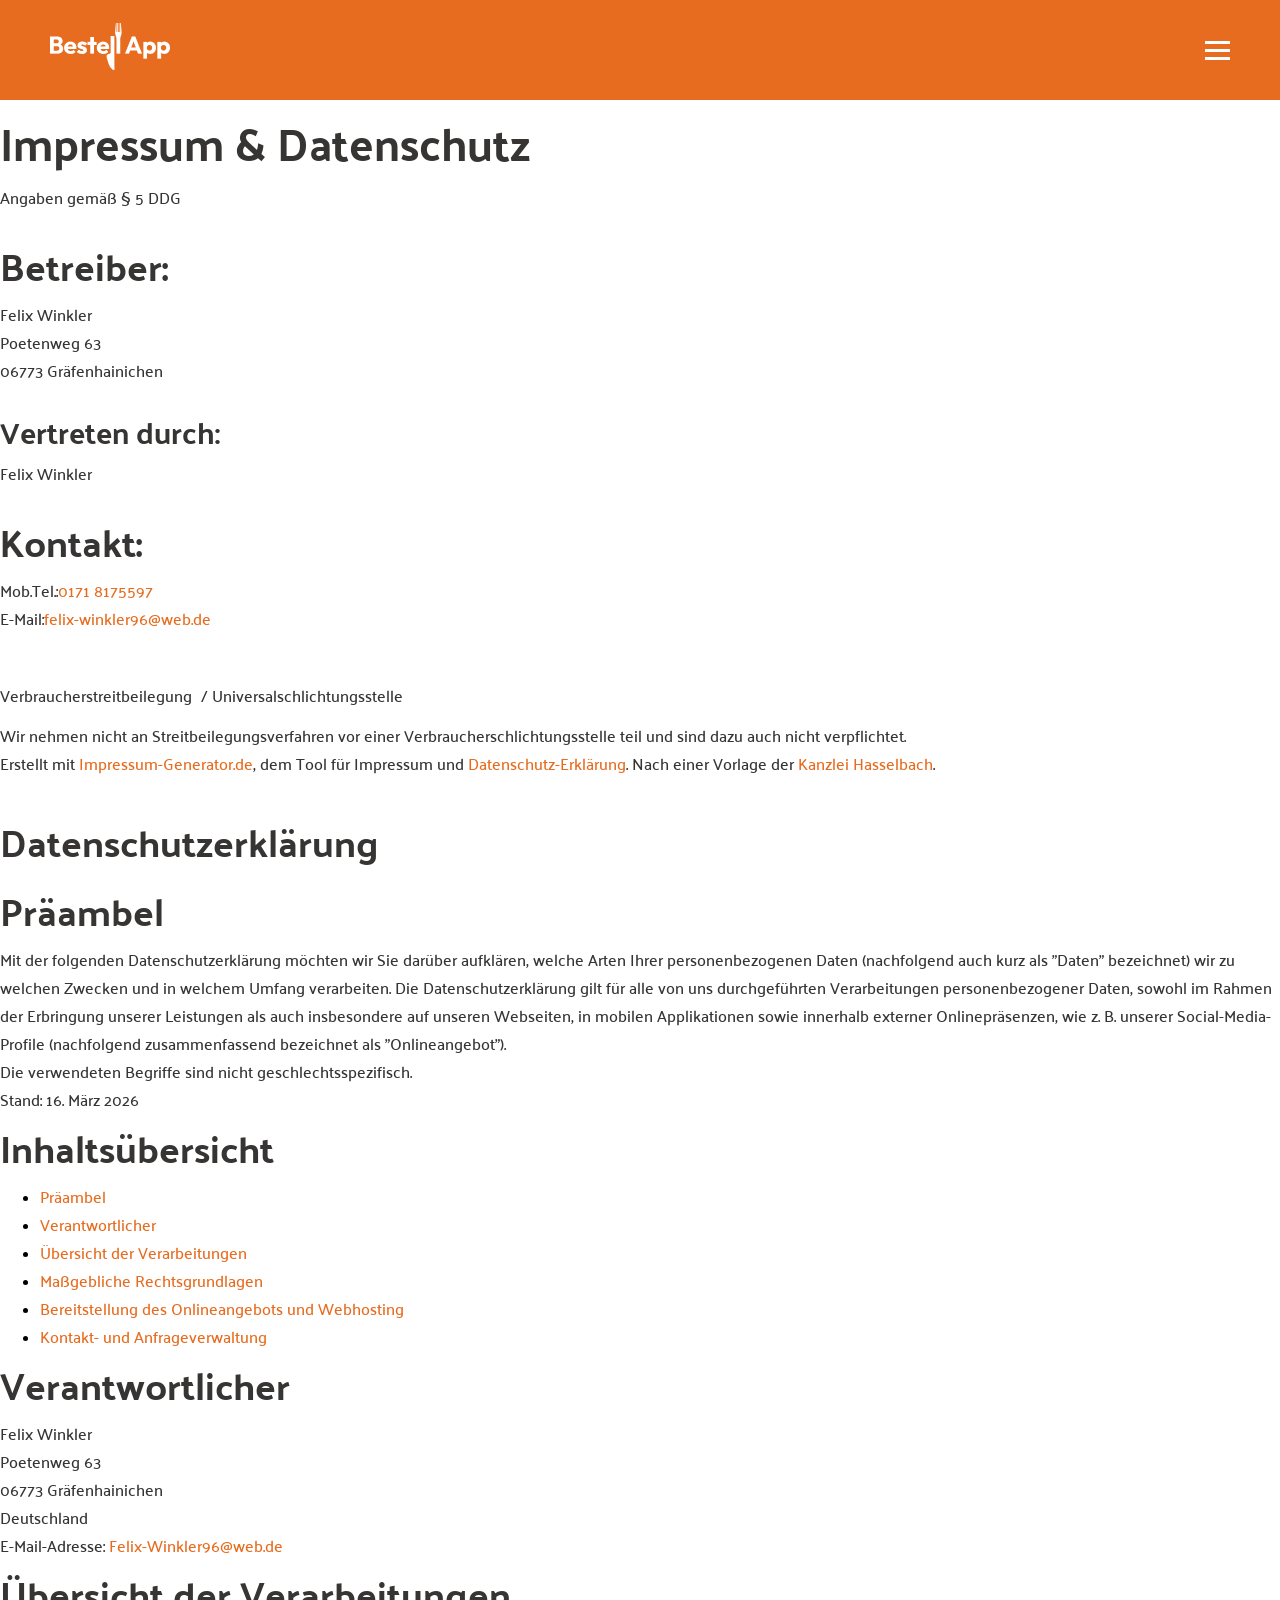
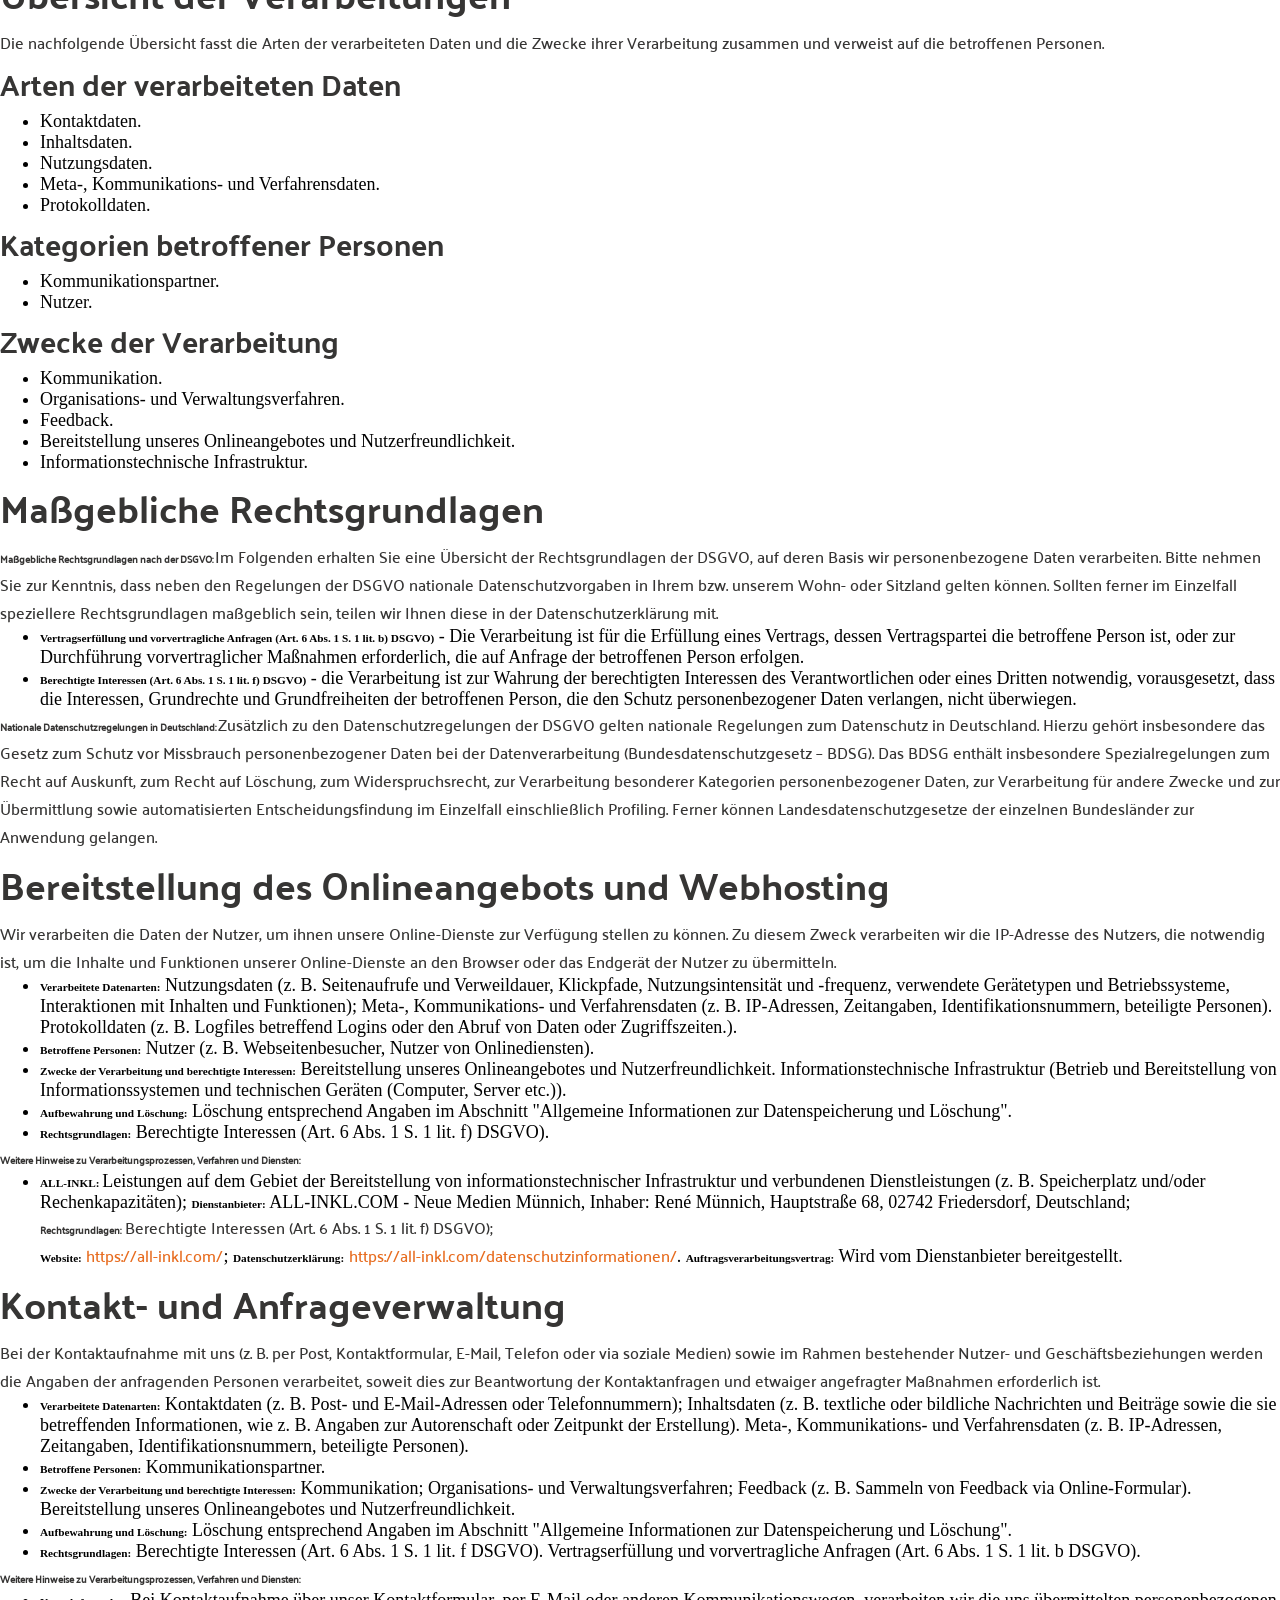
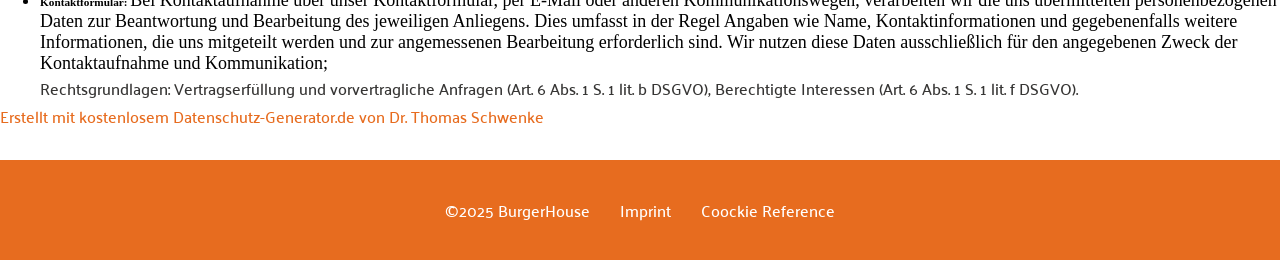
<file: impressum.html>
<!DOCTYPE html>
<html lang="de">
<head>
  <meta charset="UTF-8">
  <meta name="viewport" content="width=device-width, initial-scale=1.0">
  <title>Impressum</title>
  <link rel="shortcut icon" href="favicon.ico" type="image/x-icon">
  <link rel="stylesheet" href="./styles/impressum.css">
  <link rel="stylesheet" href="style.css">
  <link rel="stylesheet" href="./styles/global.css">
  <link rel="stylesheet" href="./styles/fonts.css">
  <link rel="stylesheet" href="./styles/assets.css">
</head>
<body>
  <header class="header-flex">
    <a href="index.html" class="header-logo"><img src="./assets/icons/Logo 01.png" alt="Logo"></a>
    <nav>
      <button id="burger-menu">
        <div class="burger-line"></div>
        <div class="burger-line"></div>
        <div class="burger-line"></div>
      </button>
    </nav>
  </header>
  <main class="imprint-page">
    <h1>Impressum & Datenschutz</h1>
    <p>Angaben gemäß § 5 DDG</p>
    <section class="operator">
      <h2>Betreiber:</h2>
      <p>Felix Winkler</p>
      <p>Poetenweg 63</p>
      <p>06773 Gräfenhainichen</p>
    </section>
    <h3>Vertreten durch:</h3>
    <p>Felix Winkler</p>
    <section class="contact-data">
      <h2>Kontakt:</h2>
      <p>Mob.Tel.:<a href="tel:0171 8175597">0171 8175597</a></p>
      <p>
        E-Mail:<a href="mail_to" target="_blank">felix-winkler96@web.de</a>
      </p>
    </section>
    <section class="epilogue">
      <h2><span class="br-point">Verbraucherstreitbeilegung</span> <span class="br-point">/
          Universalschlichtungsstelle</span></h2>
      <p>
        Wir nehmen nicht an Streitbeilegungsverfahren vor einer
        Verbraucherschlichtungsstelle teil und sind dazu auch nicht
        verpflichtet.
      </p>
      <p>
        Erstellt mit
        <a href="https://impressum-generator.de" target="_blank" rel="dofollow">Impressum-Generator.de</a>, dem Tool
        für Impressum und
        <a href="https://impressum-generator.de/datenschutz-generator" target="_blank"
          rel="dofollow">Datenschutz-Erklärung</a>. Nach einer Vorlage der
        <a href="https://www.kanzlei-hasselbach.de/" target="_blank" rel="dofollow">Kanzlei Hasselbach</a>.
    </section>
    </p>
    <section class="privacy-policy-head">
      <h2>Datenschutzerklärung</h2>
    </section>
    <section class="proloque">
      <h2 id="m716">Präambel</h2>
      <p>Mit der folgenden Datenschutzerklärung möchten wir Sie darüber aufklären, welche Arten Ihrer
        personenbezogenen
        Daten (nachfolgend auch kurz als "Daten" bezeichnet) wir zu welchen Zwecken und in welchem Umfang verarbeiten.
        Die Datenschutzerklärung gilt für alle von uns durchgeführten Verarbeitungen personenbezogener Daten, sowohl
        im
        Rahmen der Erbringung unserer Leistungen als auch insbesondere auf unseren Webseiten, in mobilen Applikationen
        sowie innerhalb externer Onlinepräsenzen, wie z. B. unserer Social-Media-Profile (nachfolgend zusammenfassend
        bezeichnet als "Onlineangebot").</p>
      <p>Die verwendeten Begriffe sind nicht geschlechtsspezifisch.</p>
    </section>
    <p>Stand: 16. März 2026</p>
    <section>
      <h2>Inhaltsübersicht</h2>
      <ul class="index">
        <li><a class="index-link" href="#m716">Präambel</a></li>
        <li><a class="index-link" href="#m3">Verantwortlicher</a></li>
        <li><a class="index-link" href="#mOverview">Übersicht der Verarbeitungen</a></li>
        <li><a class="index-link" href="#m2427">Maßgebliche Rechtsgrundlagen</a></li>
        <li><a class="index-link" href="#m225">Bereitstellung des Onlineangebots und Webhosting</a></li>
        <li><a class="index-link" href="#m182">Kontakt- und Anfrageverwaltung</a></li>
      </ul>
    </section>
    <section>
      <h2 id="m3">Verantwortlicher</h2>
      <p>Felix Winkler<br>Poetenweg 63<br>06773 Gräfenhainichen <br>Deutschland</p>
      <p>E-Mail-Adresse: <a href="mailto:Felix-Winkler96@web.de">Felix-Winkler96@web.de</a></p>
    </section>
    <section>
      <h2 id="mOverview">Übersicht der Verarbeitungen</h2>
      <p>Die nachfolgende Übersicht fasst die Arten der verarbeiteten Daten und die Zwecke ihrer Verarbeitung zusammen
        und verweist auf die betroffenen Personen.</p>
    </section>
    <section>
      <h3>Arten der verarbeiteten Daten</h3>
      <ul>
        <li>Kontaktdaten.</li>
        <li>Inhaltsdaten.</li>
        <li>Nutzungsdaten.</li>
        <li>Meta-, Kommunikations- und Verfahrensdaten.</li>
        <li>Protokolldaten.</li>
      </ul>
    </section>
    <section>
      <h3>Kategorien betroffener Personen</h3>
      <ul>
        <li>Kommunikationspartner.</li>
        <li>Nutzer.</li>
      </ul>
    </section>
    <section>
      <h3>Zwecke der Verarbeitung</h3>
      <ul>
        <li>Kommunikation.</li>
        <li>Organisations- und Verwaltungsverfahren.</li>
        <li>Feedback.</li>
        <li>Bereitstellung unseres Onlineangebotes und Nutzerfreundlichkeit.</li>
        <li>Informationstechnische Infrastruktur.</li>
      </ul>
    </section>
    <section>
      <h2 id="m2427">Maßgebliche Rechtsgrundlagen</h2>
      <p><strong>Maßgebliche Rechtsgrundlagen nach der DSGVO: </strong>Im Folgenden erhalten Sie eine Übersicht der
        Rechtsgrundlagen der DSGVO, auf deren Basis wir personenbezogene Daten verarbeiten. Bitte nehmen Sie zur
        Kenntnis, dass neben den Regelungen der DSGVO nationale Datenschutzvorgaben in Ihrem bzw. unserem Wohn- oder
        Sitzland gelten können. Sollten ferner im Einzelfall speziellere Rechtsgrundlagen maßgeblich sein, teilen wir
        Ihnen diese in der Datenschutzerklärung mit.</p>
      <ul>
        <li><strong>Vertragserfüllung und vorvertragliche Anfragen (Art. 6 Abs. 1 S. 1 lit. b) DSGVO)</strong> - Die
          Verarbeitung ist für die Erfüllung eines Vertrags, dessen Vertragspartei die betroffene Person ist, oder zur
          Durchführung vorvertraglicher Maßnahmen erforderlich, die auf Anfrage der betroffenen Person erfolgen.</li>
        <li><strong>Berechtigte Interessen (Art. 6 Abs. 1 S. 1 lit. f) DSGVO)</strong> - die Verarbeitung ist zur
          Wahrung der berechtigten Interessen des Verantwortlichen oder eines Dritten notwendig, vorausgesetzt, dass
          die
          Interessen, Grundrechte und Grundfreiheiten der betroffenen Person, die den Schutz personenbezogener Daten
          verlangen, nicht überwiegen.</li>
      </ul>
      <p><strong>Nationale Datenschutzregelungen in Deutschland: </strong>Zusätzlich zu den Datenschutzregelungen der
        DSGVO gelten nationale Regelungen zum Datenschutz in Deutschland. Hierzu gehört insbesondere das Gesetz zum
        Schutz vor Missbrauch personenbezogener Daten bei der Datenverarbeitung (Bundesdatenschutzgesetz – BDSG). Das
        BDSG enthält insbesondere Spezialregelungen zum Recht auf Auskunft, zum Recht auf Löschung, zum
        Widerspruchsrecht, zur Verarbeitung besonderer Kategorien personenbezogener Daten, zur Verarbeitung für andere
        Zwecke und zur Übermittlung sowie automatisierten Entscheidungsfindung im Einzelfall einschließlich Profiling.
        Ferner können Landesdatenschutzgesetze der einzelnen Bundesländer zur Anwendung gelangen.</p>
    </section>
    <section>
      <h2 id="m225">Bereitstellung des Onlineangebots und Webhosting</h2>
      <p>Wir verarbeiten die Daten der Nutzer, um ihnen unsere Online-Dienste zur Verfügung stellen zu können. Zu
        diesem
        Zweck verarbeiten wir die IP-Adresse des Nutzers, die notwendig ist, um die Inhalte und Funktionen unserer
        Online-Dienste an den Browser oder das Endgerät der Nutzer zu übermitteln.</p>
      <ul class="m-elements">
        <li><strong>Verarbeitete Datenarten:</strong> Nutzungsdaten (z. B. Seitenaufrufe und Verweildauer, Klickpfade,
          Nutzungsintensität und -frequenz, verwendete Gerätetypen und Betriebssysteme, Interaktionen mit Inhalten und
          Funktionen); Meta-, Kommunikations- und Verfahrensdaten (z. B. IP-Adressen, Zeitangaben,
          Identifikationsnummern, beteiligte Personen). Protokolldaten (z. B. Logfiles betreffend Logins oder den
          Abruf
          von Daten oder Zugriffszeiten.).</li>
        <li><strong>Betroffene Personen:</strong> Nutzer (z. B. Webseitenbesucher, Nutzer von Onlinediensten).</li>
        <li><strong>Zwecke der Verarbeitung und berechtigte Interessen:</strong> Bereitstellung unseres
          Onlineangebotes
          und Nutzerfreundlichkeit. Informationstechnische Infrastruktur (Betrieb und Bereitstellung von
          Informationssystemen und technischen Geräten (Computer, Server etc.)).</li>
        <li><strong>Aufbewahrung und Löschung:</strong> Löschung entsprechend Angaben im Abschnitt "Allgemeine
          Informationen zur Datenspeicherung und Löschung".</li>
        <li><strong>Rechtsgrundlagen:</strong> Berechtigte Interessen (Art. 6 Abs. 1 S. 1 lit. f) DSGVO).
        </li>
      </ul>
      <p><strong>Weitere Hinweise zu Verarbeitungsprozessen, Verfahren und Diensten:</strong></p>
      <ul class="m-elements">
        <li><strong>ALL-INKL: </strong>Leistungen auf dem Gebiet der Bereitstellung von informationstechnischer
          Infrastruktur und verbundenen Dienstleistungen (z. B. Speicherplatz und/oder Rechenkapazitäten);
          <strong>Dienstanbieter:</strong> ALL-INKL.COM - Neue Medien Münnich, Inhaber: René Münnich, Hauptstraße 68,
          02742 Friedersdorf, Deutschland; <p><strong>Rechtsgrundlagen:</strong> Berechtigte Interessen
            (Art. 6 Abs. 1 S. 1 lit. f) DSGVO); </p><strong>Website:</strong> <a href="https://all-inkl.com/"
            target="_blank">https://all-inkl.com/</a>; <strong>Datenschutzerklärung:</strong> <a
            href="https://all-inkl.com/datenschutzinformationen/"
            target="_blank">https://all-inkl.com/datenschutzinformationen/</a>.
          <strong>Auftragsverarbeitungsvertrag:</strong> Wird vom Dienstanbieter bereitgestellt.
        </li>
      </ul>
    </section>
    <section>
      <h2 id="m182">Kontakt- und Anfrageverwaltung</h2>
      <p>Bei der Kontaktaufnahme mit uns (z. B. per Post, Kontaktformular, E-Mail, Telefon oder via soziale Medien)
        sowie im Rahmen bestehender Nutzer- und Geschäftsbeziehungen werden die Angaben der anfragenden Personen
        verarbeitet, soweit dies zur Beantwortung der Kontaktanfragen und etwaiger angefragter Maßnahmen erforderlich
        ist.</p>
      <ul class="m-elements">
        <li><strong>Verarbeitete Datenarten:</strong> Kontaktdaten (z. B. Post- und E-Mail-Adressen oder
          Telefonnummern); Inhaltsdaten (z. B. textliche oder bildliche Nachrichten und Beiträge sowie die sie
          betreffenden Informationen, wie z. B. Angaben zur Autorenschaft oder Zeitpunkt der Erstellung). Meta-,
          Kommunikations- und Verfahrensdaten (z. B. IP-Adressen, Zeitangaben, Identifikationsnummern, beteiligte
          Personen).</li>
        <li><strong>Betroffene Personen:</strong> Kommunikationspartner.</li>
        <li><strong>Zwecke der Verarbeitung und berechtigte Interessen:</strong> Kommunikation; Organisations- und
          Verwaltungsverfahren; Feedback (z. B. Sammeln von Feedback via Online-Formular). Bereitstellung unseres
          Onlineangebotes und Nutzerfreundlichkeit.</li>
        <li><strong>Aufbewahrung und Löschung:</strong> Löschung entsprechend Angaben im Abschnitt "Allgemeine
          Informationen zur Datenspeicherung und Löschung".</li>
        <li><strong>Rechtsgrundlagen:</strong> Berechtigte Interessen (Art. 6 Abs. 1 S. 1 lit. f DSGVO).
          Vertragserfüllung und vorvertragliche Anfragen (Art. 6 Abs. 1 S. 1 lit. b DSGVO).</li>
      </ul>
      <p><strong>Weitere Hinweise zu Verarbeitungsprozessen, Verfahren und Diensten:</strong></p>
      <ul class="m-elements">
        <li><strong>Kontaktformular: </strong>Bei Kontaktaufnahme über unser Kontaktformular, per E-Mail oder anderen
          Kommunikationswegen, verarbeiten wir die uns übermittelten personenbezogenen Daten zur Beantwortung und
          Bearbeitung des jeweiligen Anliegens. Dies umfasst in der Regel Angaben wie Name, Kontaktinformationen und
          gegebenenfalls weitere Informationen, die uns mitgeteilt werden und zur angemessenen Bearbeitung
          erforderlich
          sind. Wir nutzen diese Daten ausschließlich für den angegebenen Zweck der Kontaktaufnahme und Kommunikation;
          <p>Rechtsgrundlagen: Vertragserfüllung und vorvertragliche Anfragen (Art. 6 Abs.
            1 S. 1 lit. b DSGVO), Berechtigte Interessen (Art. 6 Abs. 1 S. 1 lit. f DSGVO).</p>
        </li>
      </ul>
    </section>
    <p class="seal"><a href="https://datenschutz-generator.de/"
        title="Rechtstext von Dr. Schwenke - für weitere Informationen bitte anklicken." target="_blank"
        rel="noopener noreferrer nofollow">Erstellt mit kostenlosem Datenschutz-Generator.de von Dr. Thomas
        Schwenke</a></p>
  </main>
  <footer class="footer-positioning">
    <a class="footer-link" href="#top">©2025 BurgerHouse</a>
    <a class="footer-link" href="./impressum.html">Imprint</a>
    <a class="footer-link" target="_blank" href="https://www.youtube.com/watch?v=YUnvdq9_TKI">Coockie Reference</a>
  </footer>
</body>
</html>
</file>
<file: styles/impressum.css>
.imprint-page {
  a {
    color: #E76C1F;
  }

  a:hover {
    text-decoration: underline;
  }

  ul,
  li {
    font-size: 1.8rem;
  }

  .operator {
    margin-top: 2rem;
    margin-bottom: 2rem;
  }

  .contact-data {
    margin-top: 2rem;
    margin-bottom: 2rem;
  }

  .container {
    padding-top: 5rem;
  }

  .epilogue {
    padding-bottom: 3rem;
  }

  .seal {
    padding-bottom: 3rem;
  }
}

@media(max-width: 880px) {
  .br-point {
    overflow-wrap: break-word;
  }
}
</file>
<file: style.css>
.header-flex {
  display: flex;
  justify-content: space-between;
  align-items: center;
  height: 100px;
}

.basket-txt {
  color: #FDEADC;
}

.burger-line {
  height: 3px;
  width: 25px;
  background-color: white;
}

#burger-menu {
  height: 30px;
  width: 25px;
  display: flex;
  align-items: center;
  justify-content: center;
  flex-direction: column;
  gap: 5px;
  margin-right: 50px;
}

.header-logo {
  margin-left: 50px;
}

.header-logo:hover {
  filter: drop-shadow(0px 0px 4px #ffffff);
}

.orange-inline {
  font-family: 'Palaquin-Bold';
  font-weight: 700;
  font-size: 4.5rem;
  color: #E76C1F;
}

.restaurant-details {
  margin-top: -150px;
  display: flex;
  justify-content: center;
  flex-direction: column;
  align-items: center;
  gap: 20px;
}

.evaluation {
  display: flex;
  align-items: center;
  justify-content: center;
  height: 20px;
  background-color: #FACAAC;
  padding: 2px;
  margin-top: 36px;
  gap: 4px;
}

.flex-title {
  display: flex;
  justify-content: center;
  gap: 20px;
}

.sub-title {
  margin-bottom: 20px;
}

.d-none {
  display: none;
}

.footer-positioning {
  display: flex;
  flex-direction: row;
  justify-content: center;
  align-items: center;
  height: 100px;
  gap: 30px;
}

.footer-link {
  color: white;
}

.footer-link:hover {
  text-decoration: underline;
  scale: calc(1.1);
  text-shadow:
    1px 1px 2px #E76C1F,
    0 0 1rem #FACAAC,
    0 0 0.2rem #FACAAC;
}

#content-wrapper {
  width: 100%;
  display: flex;
}

#main-content {
  width: calc(100% - 300px)
}

#basket-content {
  width: 300px;
  height: 530px;
  flex-grow: 1;
  padding: 16px;
  position: sticky;
  top: 0;
  border-radius: 10px;
  background-color: #333;
}

.mother-container{
  margin-top: 20px;
  margin-bottom: 20px;
  width: 100%;
}

.dish-title {
  height: 60px;
  display: flex;
  align-items: center;
  background-color: #E76C1F;
}

.close-position{
  display: flex;
  justify-content: end;
  margin-right: 15px;
}

#title-in-dish-title{
  color: #ffffff;
}

.order-section {
  background-color: #fdeadc;
  display: flex;
  justify-content: space-between;
  border-radius: 12px;
  padding: 15px;
  gap: 15px;
}

.positioning-name-price,
.positioning-description-button {
  width: 100%;
  display: flex;
  justify-content: space-between;
  align-items: center;
}

.positioning-items{
  width: 600px;
  display: flex;
  justify-content: space-evenly;
  flex-direction: column;
}

.basket-btn,
.order-btn{
  background-color: #ffffff;
  border-radius: 15px;
}

.basket-btn:hover{
  scale: calc(1.1);
}

.added-btn-txt{
  color: #E76C1F;
  font-weight: 700;
}

.positioning-basket{
  display: flex;
  justify-content: center;
  align-items: center;
  flex-direction: column;
  gap: 10px;
}

#basket-title,
.basket-subtitle,
.dialog-subtitle{
  text-align: center;
  color: #FDEADC;
}

.show-mobile-basket{
  width: 100%;
  background-color: #E76C1F;
  border-radius: 15px;
}

.button-txt{
  color: #ffffff;
}

.mother-basket{
  background-color: #FDEADC;
  border-radius: 15px;
  margin-bottom: 10px;
}

.basket-positioning{
  display: flex;
  gap: 2px;
}

.button-container{
  display: flex;
  align-items: center;
  justify-content: space-between;
}

.add,
.delete{
  height: 29px;
  width: 29px;
  font-size: 2.4rem;
}

.add:hover,
.delete:hover{
  scale: calc(1.2);
}

.button-positioning{
  display: flex;
  align-items: center;
}

#basket-items{
  height: 300px;
  overflow-y: scroll;
  scrollbar-width: thin;
}

.seperator{
  margin-top: 10px;
  height: 2px;
  width: 100%;
  background-color: #FDEADC;
}

.checkout-flex{
  display: flex;
  justify-content: space-between;
}

.order-position{
  display: flex;
  justify-content: center;
}

.order-btn{
  background-color: #E76C1F;
  width: 100%;
}

.order-btn:hover{
  background-color: #e18044;
    scale: calc(1.05);
}

.order{
  color: #ffffff;
}

#checkout-dialog {
  border: none;
  margin: auto;
  padding: 20px;
  width: 500px;
  background-color: #333;
  border-radius: 20px;
}

#checkout-dialog[open]{
  display: flex;
  align-items: center;
  justify-content: center;
}

#checkout-dialog::backdrop {
  opacity: 0;
  background-color: #00000025;
  backdrop-filter: blur(3px);
  transition: all 0.25s ease-in;
}

#checkout-dialog.opened::backdrop {
  opacity: 0.85;
  background-color: #00000025;
  transition: all 0.25s ease-in;
}

.checkout-window{
  display: flex;
  justify-content: flex-end;
}

.dialog-window{
  display: flex;
  align-items: center;
  justify-content: center;
  flex-direction: column;
}

.x-close{
  color: #ffffff;
  font-size: 3rem;
  font-weight: 700;
}

.x-close{
  scale: calc(1.1);
}

.waiting-time{
  color: #E76C1F;
}

@media (max-width: 1260px){
  .order-section{
    flex-direction: column;
    justify-content: center;
    align-items: center;
  }

  .positioning-items{
    width: 100%;
  }

  .basket-btn{
    width: 90%;
  }
}

@media (max-width: 970px){
  #main-content {
    width: 100%;
  }

  .mother-container{
    margin-top: 40px;
    margin-bottom: 40px;
  }

  #basket-content {
    display: none;
    position: fixed;
    width: 100%;
    height: 100vh;
    top: 0;
    left: 0;
    bottom: 0;
    right: 0;
    background-color: #333;
    z-index: 999;
    border-radius: 0;
  }

  #basket-content.show{
    display: block;
  }

  #basket-items{
    scrollbar-width: none;
    overflow-y: auto;
  }

  .order-btn{
    width: 90%;
  }

  .d-none{
    display: flex;
  }

  .mobile-basket-btn{
    background-color: #E76C1F;
    position: fixed;
    bottom: 0px;
    width: 100%;
    text-align: center;
    border: solid #333 1px;
    height: 40px;
  }

  .mobile-basket-btn:hover{
    background-color: #e18044;
  }
}

@media (max-width: 500px){
  .footer-positioning{
    flex-direction: column;
    height: auto;
    padding-top: 10px;
    padding-bottom: 10px;
  }
}

@media (max-width: 420px){
  .flex-title{
    flex-direction: column;
    gap: 0;
  }

  .evaluation{
    margin-top: 0;
  }

  h1{
    text-align: center;
  }

  .sub-title{
    text-align: center;
  }
}
</file>
<file: styles/global.css>
html,
* {
  max-width: 1920px;
  margin: 0;
  scroll-behavior: smooth;
  font-size: 62.5%;
  box-sizing: border-box;
}

header {
  background-color: #E76C1F;
}

footer{
  left: 0;
  bottom: 0;
  width: 100%;
  background-color: #E76C1F;
}

button {
  border-width: 0;
  cursor: pointer;
  background-color: rgba(0, 0, 0, 0);
  
}

a {
  text-decoration: none;
  cursor: pointer;
  font-family: 'Palanquin-Medium';
  font-size: 1.6rem;
  font-weight: 400;
}

h1 {
  font-family: 'Palanquin-Bold';
  font-size: 4.5rem;
  font-weight: 700;
  color: #363534;
}

h2 {
  font-family: 'Palanquin-Bold';
  font-size: 3.8rem;
  font-weight: 700;
  color: #363534;
}

h3 {
  font-family: 'Palanquin-Bold';
  font-size: 3.0rem;
  font-weight: 700;
  color: #363534;
}

h4 {
  font-family: 'Palanquin-Bold';
  font-size: 2.6rem;
  font-weight: 700;
  color: #363534;
}

h5{
   font-family: 'Palanquin-Bold';
  font-size: 2.0rem;
  font-weight: 700;
  color: #E76C1F; 
}

p {
  font-family: 'Palanquin-Medium';
  font-size: 1.6rem;
  font-weight: 400;
  color: #363534;
}

span {
  font-family: 'Palanquin-Medium';
  font-weight: 400;
  font-size: 1.6rem;
  color: #363534;
}

@media (max-width: 360px){
  h2{
    font-size: 3rem;
  }
}
</file>
<file: styles/fonts.css>
@font-face {
  font-family: 'Palanquin-Medium';
  src: url(../fonts/Palanquin-Medium.ttf);
}

@font-face {
  font-family: 'Palanquin-Bold';
  src: url(../fonts/Palanquin-Bold.ttf);
}
</file>
<file: styles/assets.css>
.hero {
  height: 550px;
  width: 100%;
  object-fit: cover;
}

.restaurant-logo {
  height: 200px;
  width: 200px;
  border-radius: 100px;
  border: solid #fdeadc 10px;
  object-fit: cover;
}

.star {
  height: 15px;
  width: 15px;
}

.icon-for-title {
  height: 91px;
  width: 88px;
}

.showroom{
  width: 200px;
  height: 120px;
  object-fit: cover;
}

.delivery-truck{
  width: 80px;
  height: 57px;
  object-fit: cover;
  transform: scaleX(-1)
}

@media (max-width: 1260px){
  .showroom{
    width: 100%;
    height: 180px;
    border-radius: 12px;
  }
}
</file>
